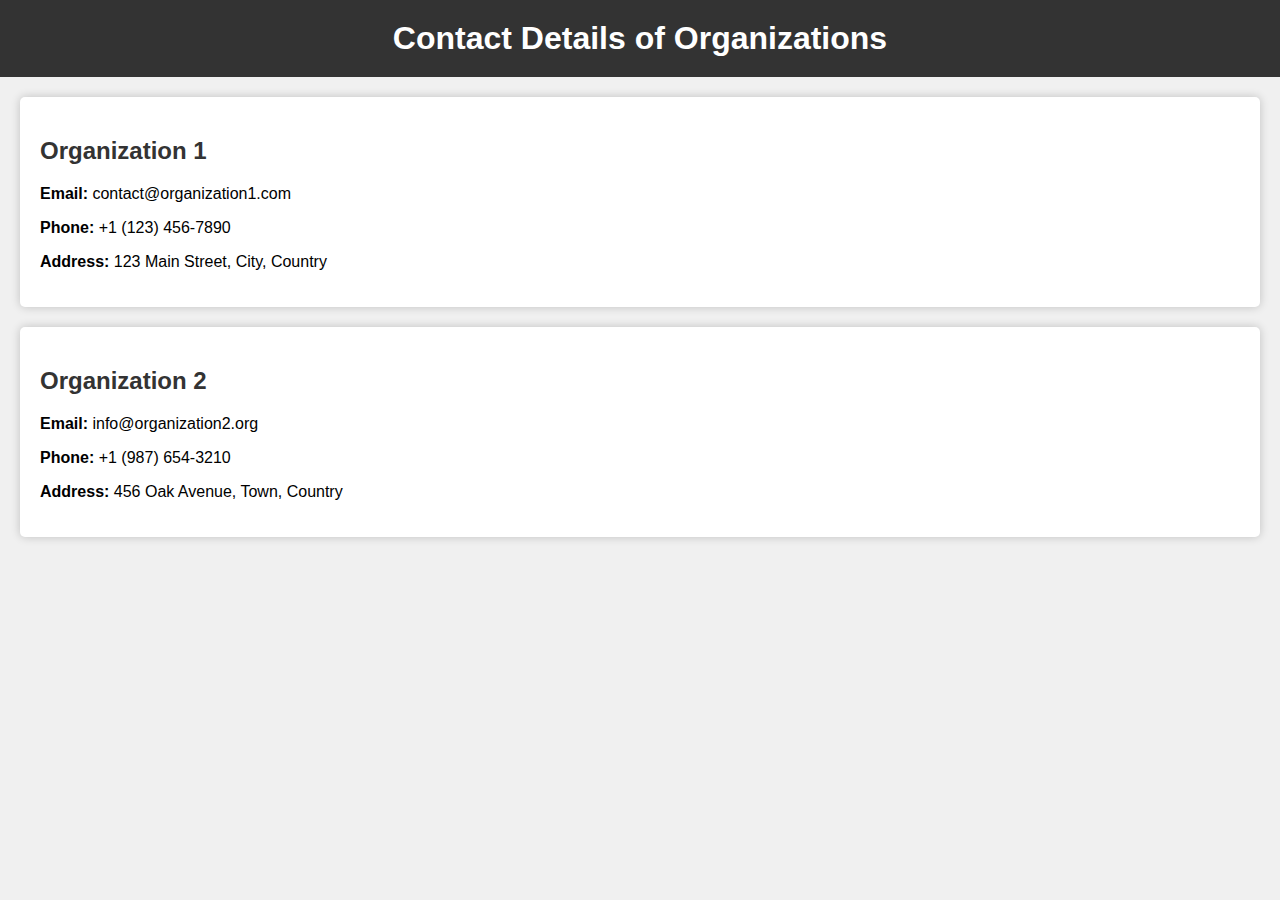
<file: contact.html>
<!DOCTYPE html>
<html lang="en">
<head>
    <meta charset="UTF-8">
    <meta name="viewport" content="width=device-width, initial-scale=1.0">
    <title>Contact Details</title>
    <style>
        body {
            font-family: Arial, sans-serif;
            background-color: #f0f0f0;
            margin: 0;
            padding: 0;
        }
        header {
            background-color: #333;
            color: #fff;
            text-align: center;
            padding: 20px 0;
        }
        h1 {
            margin: 0;
        }
        .organization {
            background-color: #fff;
            margin: 20px;
            padding: 20px;
            border-radius: 5px;
            box-shadow: 0 0 10px rgba(0, 0, 0, 0.2);
        }
        .organization h2 {
            color: #333;
        }
        .contact-info {
            margin: 10px 0;
        }
    </style>
</head>
<body>
    <header>
        <h1>Contact Details of Organizations</h1>
    </header>
    <div class="organization">
        <h2>Organization 1</h2>
        <div class="contact-info">
            <p><strong>Email:</strong> contact@organization1.com</p>
            <p><strong>Phone:</strong> +1 (123) 456-7890</p>
            <p><strong>Address:</strong> 123 Main Street, City, Country</p>
        </div>
    </div>
    <div class="organization">
        <h2>Organization 2</h2>
        <div class="contact-info">
            <p><strong>Email:</strong> info@organization2.org</p>
            <p><strong>Phone:</strong> +1 (987) 654-3210</p>
            <p><strong>Address:</strong> 456 Oak Avenue, Town, Country</p>
        </div>
    </div>
    <!-- Add more organizations and their contact details here -->
</body>
</html>
</file>
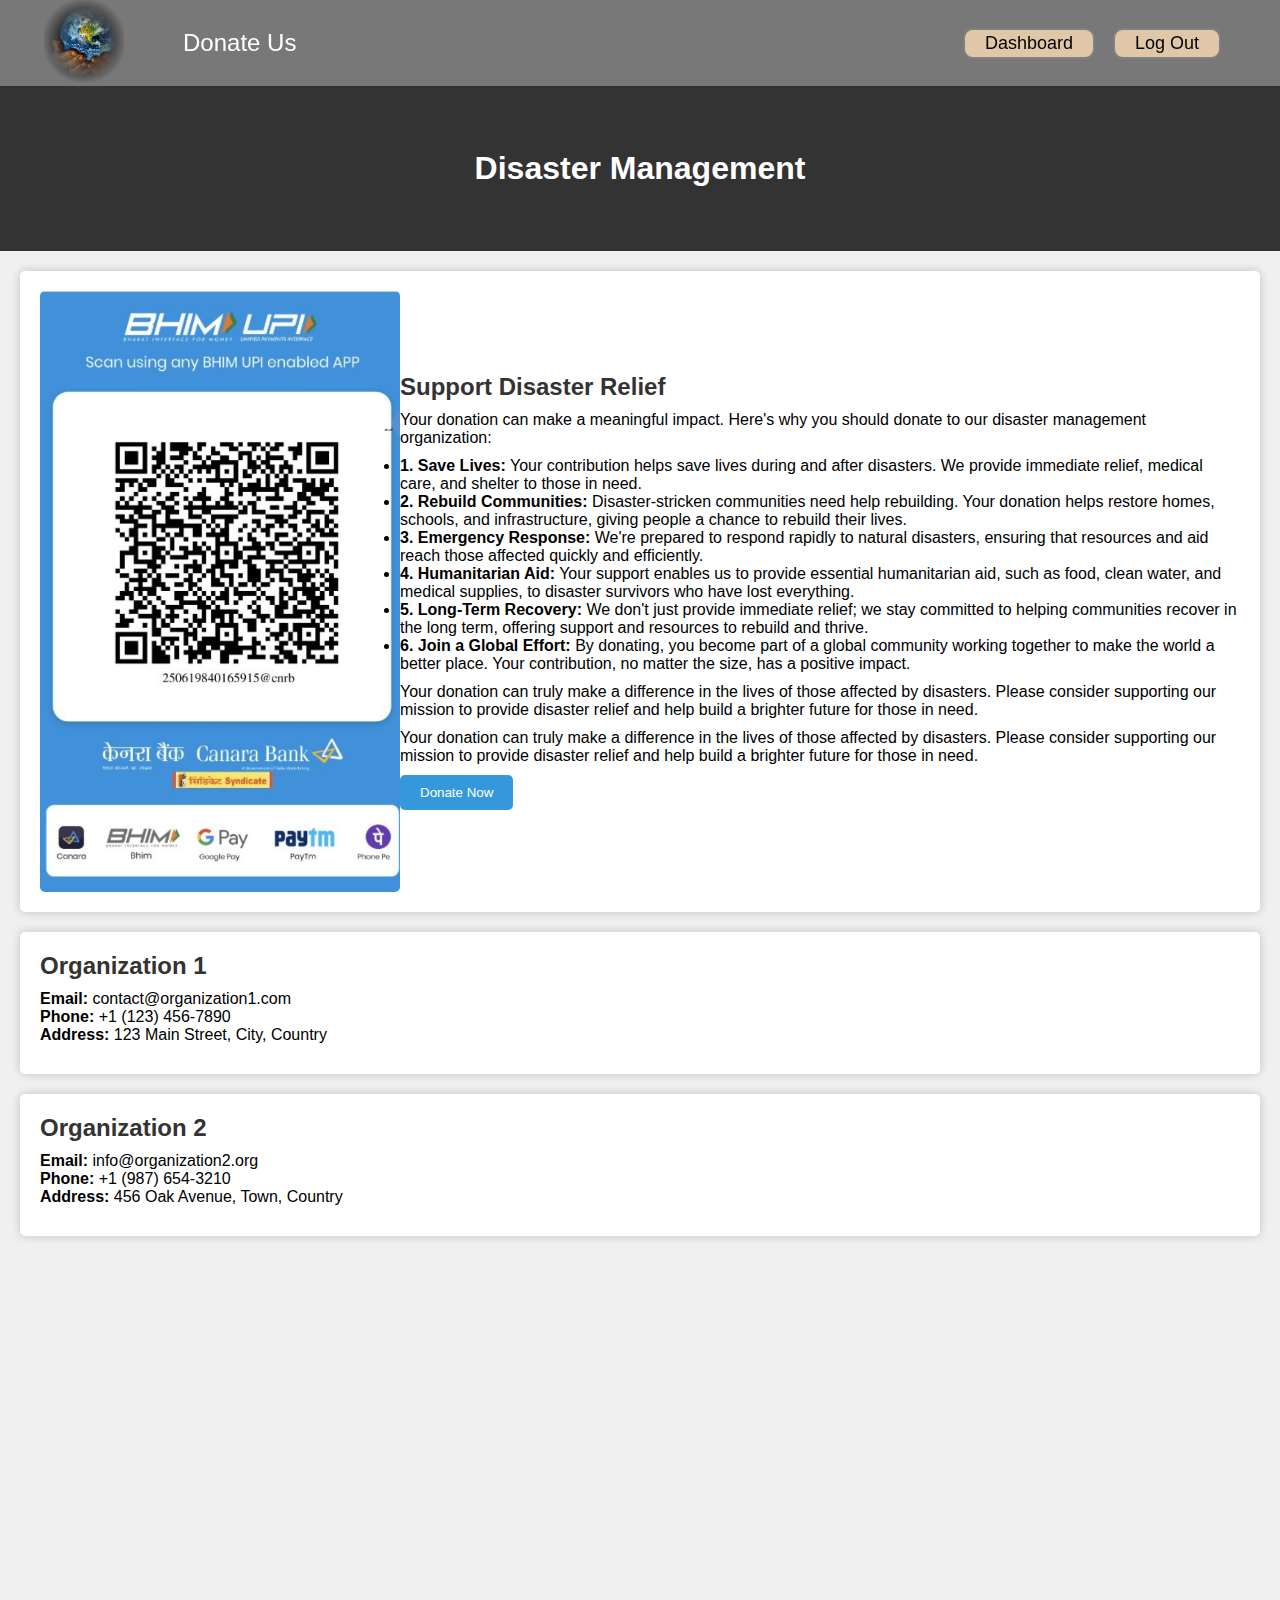
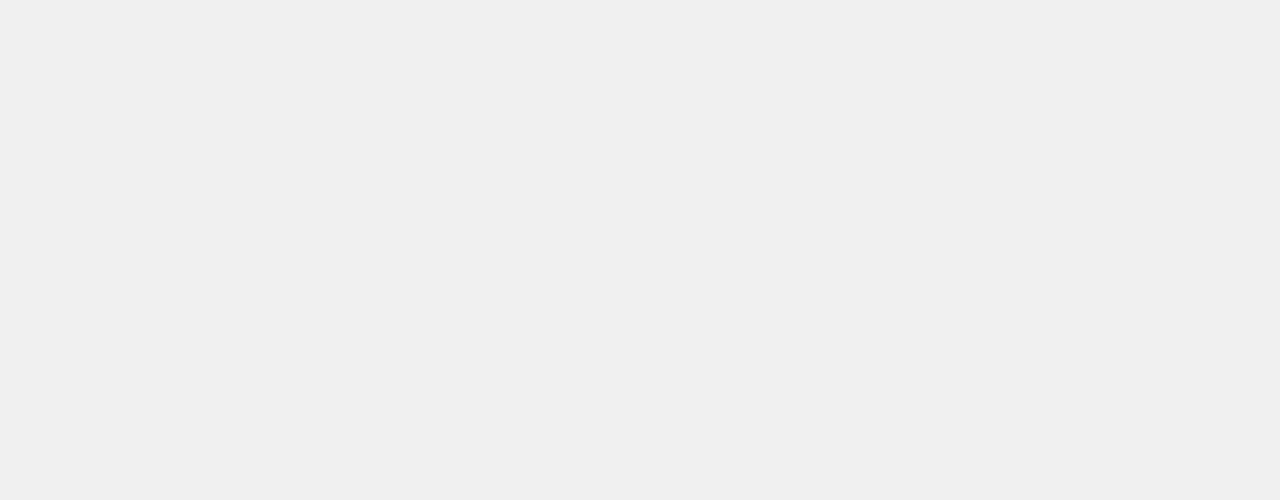
<file: donation.html>
<!DOCTYPE html>
<html lang="en">
<head>
    <meta charset="UTF-8">
    <meta name="viewport" content="width=device-width, initial-scale=1.0">
    <title>Disaster Relief - Donate</title>
    <style>
       * {
    margin: 0;
    padding: 0;
}
html{
    scroll-behavior: smooth;
}

body {
    background-color: #f0dfc85e;
    height: 2100px;
}
#navbar {
    display: flex;
    align-items: center;
    /* justify-content: center; */
    position: sticky;
    top: 0px;
    font-family: 'Ubuntu', sans-serif;
}
#navbar::before {
    content: "";
    background-color: black;
    position: absolute;
    height: 100%;
    width: 100%;
    top: 0px;
    left: 0px;
    z-index: -1;
    opacity: 0.5;
}

/* Navigation Bar: Logo Image  */
#logo {
    margin: 7px 18px;
}

#logo img {
    /* display: flex;
    transition: all 1s ease-in-out ; */
    width: 80px;
    margin: -29px 0px;
    padding: 22px 26px;
}

/* Navigation Bar: Logo Image  */
#navbar ul {
    display: flex;
}
#navbar ul li {
    list-style: none;
    font-size: 1.5rem;
}
#navbar ul li a {
    color: rgb(255, 255, 255);
    display: block;
    padding: 4px 15px;
    border-radius: 20px;
    text-decoration: none;  
}
#navbar ul li a:hover{
    color: rgb(0, 0, 0);
    /* padding: 4px 10px; */
    background-color: rgb(223, 199, 168);
}
.btn1 {
    margin: 6px 9px;
    background-color: rgb(223, 199, 168);
    color: rgb(0, 0, 0);
    padding: 3px 20px;
    border: 2px solid grey;
    border-radius: 10px;
    font-size: 18px;
    cursor: pointer;
    font-family: 'Ubuntu', sans-serif;
}
.btn1:hover {
    background-color: rgb(228 225 220 / 50%);
    color: white;
}
.btn2 {
    margin: 6px 9px;
    background-color: rgb(223, 199, 168);
    color: rgb(0, 0, 0);
    padding: 3px 20px;
    border: 2px solid grey;
    border-radius: 10px;
    font-size: 18px;
    cursor: pointer;
    font-family: 'Ubuntu', sans-serif;
}
.btn2:hover {
    background-color: rgb(228 225 220 / 50%);
    color: white;
}


/* Button part  */
.btn {
    padding: 6px 20px;
    background-color: rgb(227 96 2 / 89%);
    color: white;
    border: 3px solid rgb(255, 106, 0);
    margin: 47px;
    font-size: 1.5rem;
    border-radius: 12px;
    cursor: pointer;
}
.btn:hover{
    border: 3px solid white;
    background-color: burlywood;
    color: black;
}
.login {
    display: flex;
    position: absolute;
    right: 50px;
    top: 22px;
}
        body {
            font-family: Arial, sans-serif;
            background-color: #f0f0f0;
            margin: 0;
            padding: 0;
        }
        header {
            background-color: #333;
            color: #fff;
            text-align: center;
            padding: 5% 0;
        }
        h1 {
            margin: 0;
        }
        .organization {
            background-color: #fff;
            margin: 20px;
            padding: 20px;
            border-radius: 5px;
            box-shadow: 0 0 10px rgba(0, 0, 0, 0.2);
        }
        .organization h2 {
            color: #333;
        }
        .contact-info {
            margin: 10px 0;
        }
        .donation {
            background-color: #fff;
            margin: 20px;
            padding: 20px;
            border-radius: 5px;
            box-shadow: 0 0 10px rgba(0, 0, 0, 0.2);
            display: flex; /* Set to flex container */
            align-items: center; /* Align items vertically */
        }
        .donation h2 {
            color: #333;
        }
        .donation p {
            margin: 10px 0;
        }
        .donate-button {
            background-color: #3498db;
            color: #fff;
            border: none;
            padding: 10px 20px;
            border-radius: 5px;
            cursor: pointer;
            margin-right: 20px; /* Add right margin */
        }
        .image-container {
            flex: 0 0 30%; /* Set the image container width */
        }
        .image-container img {
            max-width: 100%;
            height: auto;
            display: block;
            border-radius: 5px;
        }
    </style>
</head>
<body>
    <nav id="navbar">
        <div id="logo">
            <img src="pngwing.com (3).png" alt="myonlinemeal.com">
        </div>
        <ul>
            <li class="item"><a href="#home">Donate Us</a></li>
            <!-- <li class="item"><a href="#services-container">History</a></li>
            <li class="item"><a href="#client-container">What to do?</a></li> -->
            <!--<li class="item"><a href="#client-section">Tutorials</a></li>-->
            <!-- <li class="item"><a></a></li> -->
        </ul>
        <div class="login">
            <!-- right box for buttons -->
            <a href="index.html"><div><button class="btn2">Dashboard</button></div></button> </a>
            <a href="popup2.html"><div><button class="btn1">Log Out</button></div></button> </a>
        </div>
    </nav>
    <header>
        <h1>Disaster Management </h1>
    </header>
    <div class="donation">
        <div class="image-container">
            <img src="World Art Day (Poster).jpg" alt="Donate Image Placeholder">
        </div>
        <div>
            <h2>Support Disaster Relief</h2>
            <p>Your donation can make a meaningful impact. Here's why you should donate to our disaster management organization:</p>
            <ul>
                <!--<li><strong>1. Save Lives:</strong> Your contribution helps save lives during and after disasters. We provide immediate relief, medical care, and shelter to those in need.</li>-->
                <!-- Other list items -->
                <li><strong>1. Save Lives:</strong> Your contribution helps save lives during and after disasters. We provide immediate relief, medical care, and shelter to those in need.</li>
                <li><strong>2. Rebuild Communities:</strong> Disaster-stricken communities need help rebuilding. Your donation helps restore homes, schools, and infrastructure, giving people a chance to rebuild their lives.</li>
                <li><strong>3. Emergency Response:</strong> We're prepared to respond rapidly to natural disasters, ensuring that resources and aid reach those affected quickly and efficiently.</li>
                <li><strong>4. Humanitarian Aid:</strong> Your support enables us to provide essential humanitarian aid, such as food, clean water, and medical supplies, to disaster survivors who have lost everything.</li>
                <li><strong>5. Long-Term Recovery:</strong> We don't just provide immediate relief; we stay committed to helping communities recover in the long term, offering support and resources to rebuild and thrive.</li>
                <li><strong>6. Join a Global Effort:</strong> By donating, you become part of a global community working together to make the world a better place. Your contribution, no matter the size, has a positive impact.</li>
            </ul>
            <p>Your donation can truly make a difference in the lives of those affected by disasters. Please consider supporting our mission to provide disaster relief and help build a brighter future for those in need.</p>
    
            </ul>
            <p>Your donation can truly make a difference in the lives of those affected by disasters. Please consider supporting our mission to provide disaster relief and help build a brighter future for those in need.</p>
            <button class="donate-button">Donate Now</button>
        </div>
    </div>
    <div class="organization">
        <h2>Organization 1</h2>
        <div class="contact-info">
            <p><strong>Email:</strong> contact@organization1.com</p>
            <p><strong>Phone:</strong> +1 (123) 456-7890</p>
            <p><strong>Address:</strong> 123 Main Street, City, Country</p>
        </div>

        <!-- Contact info for Organization 1 -->
    </div>
    <div class="organization">
        <h2>Organization 2</h2>
        <div class="contact-info">
            <p><strong>Email:</strong> info@organization2.org</p>
            <p><strong>Phone:</strong> +1 (987) 654-3210</p>
            <p><strong>Address:</strong> 456 Oak Avenue, Town, Country</p>
        </div>

        <!-- Contact info for Organization 2 -->
    </div>
</body>
</html>
</file>
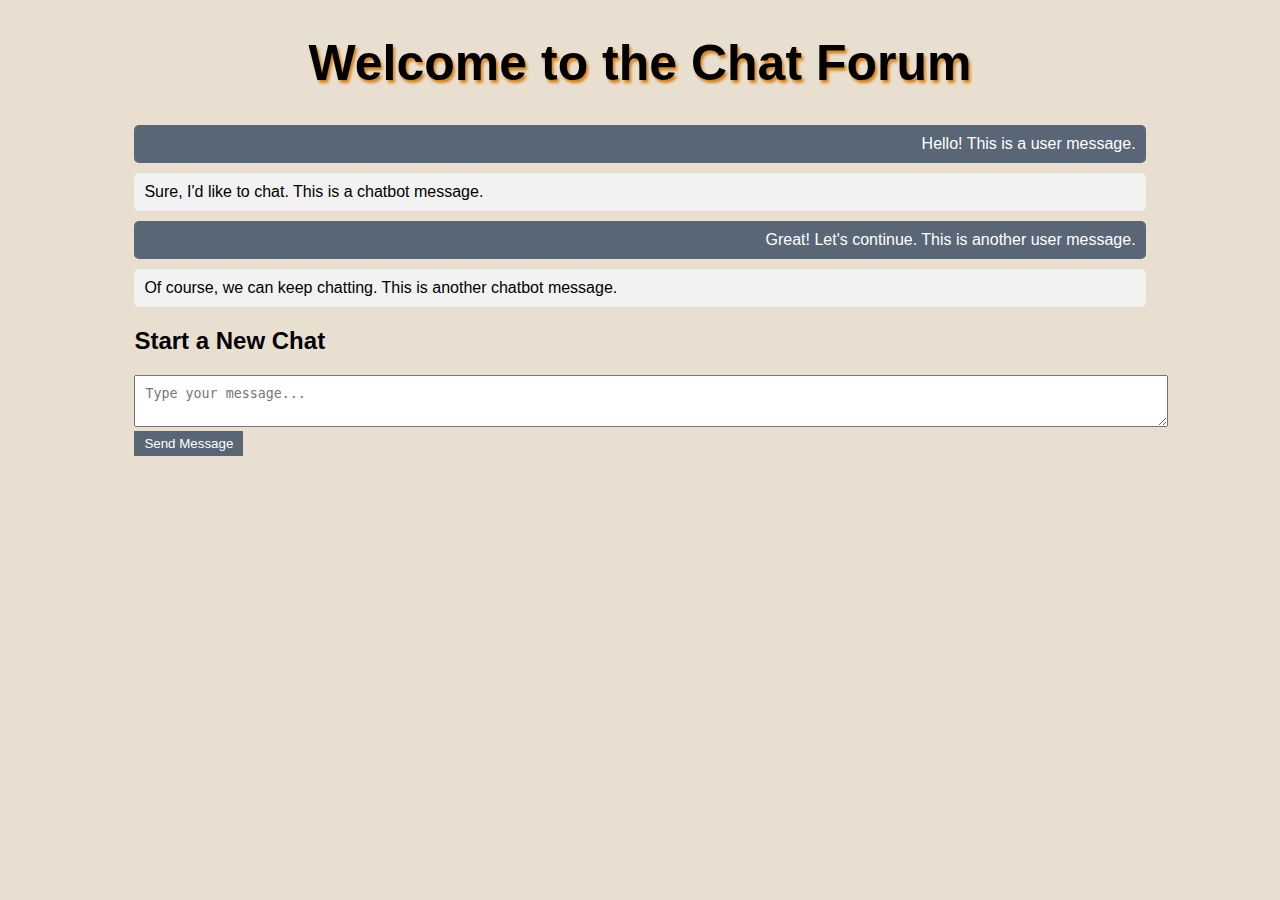
<file: forum.html>
<!DOCTYPE html>
<html>
<head>
    <link rel="stylesheet" href="forum.css">

    <title>Chat Forum</title>
    <style>
        body {
            font-family: Arial, sans-serif;
        }

        .chat-container {
            width: 80%;
            margin: 0 auto;
        }

        .message {
            border-radius: 5px;
            padding: 10px;
            margin: 10px 0;
        }

        .user-message {
            background-color: #394c60d1;
            color: white;
            text-align: right;
        }

        .chatbot-message {
            background-color: #f2f2f2;
        }

        .button {
            background-color: #394c60d1;
            color: white;
            border: none;
            padding: 5px 10px;
            cursor: pointer;
        }

        .message-input {
            width: 100%;
            padding: 10px;
        }
    </style>
</head>
<body>
    
    <div class="chat-container">
        <h1>Welcome to the Chat Forum</h1>
        
        <div class="message user-message">
            Hello! This is a user message.
        </div>
        
        <div class="message chatbot-message">
            Sure, I'd like to chat. This is a chatbot message.
        </div>

        <div class="message user-message">
            Great! Let's continue. This is another user message.
        </div>
        
        <div class="message chatbot-message">
            Of course, we can keep chatting. This is another chatbot message.
        </div>
        
        <h2>Start a New Chat</h2>
        <form id="message-form">
            <textarea class="message-input" id="message-content-input" placeholder="Type your message..." required></textarea><br>
            <button class="button" type="submit">Send Message</button>
        </form>
    </div>

    <script>
        // Handle form submission
        document.getElementById('message-form').addEventListener('submit', function (e) {
            e.preventDefault();

            const content = document.getElementById('message-content-input').value;
            
            // Determine whether the message is a user message or chatbot message based on the current class
            const isUserMessage = document.querySelector('.message.user-message:last-child');

            const message = document.createElement('div');
            message.className = isUserMessage ? 'message chatbot-message' : 'message user-message';
            message.innerText = content;

            document.querySelector('.chat-container').appendChild(message);

            // Clear form input
            document.getElementById('message-content-input').value = '';
        });
    </script>
</body>
</html>
</file>
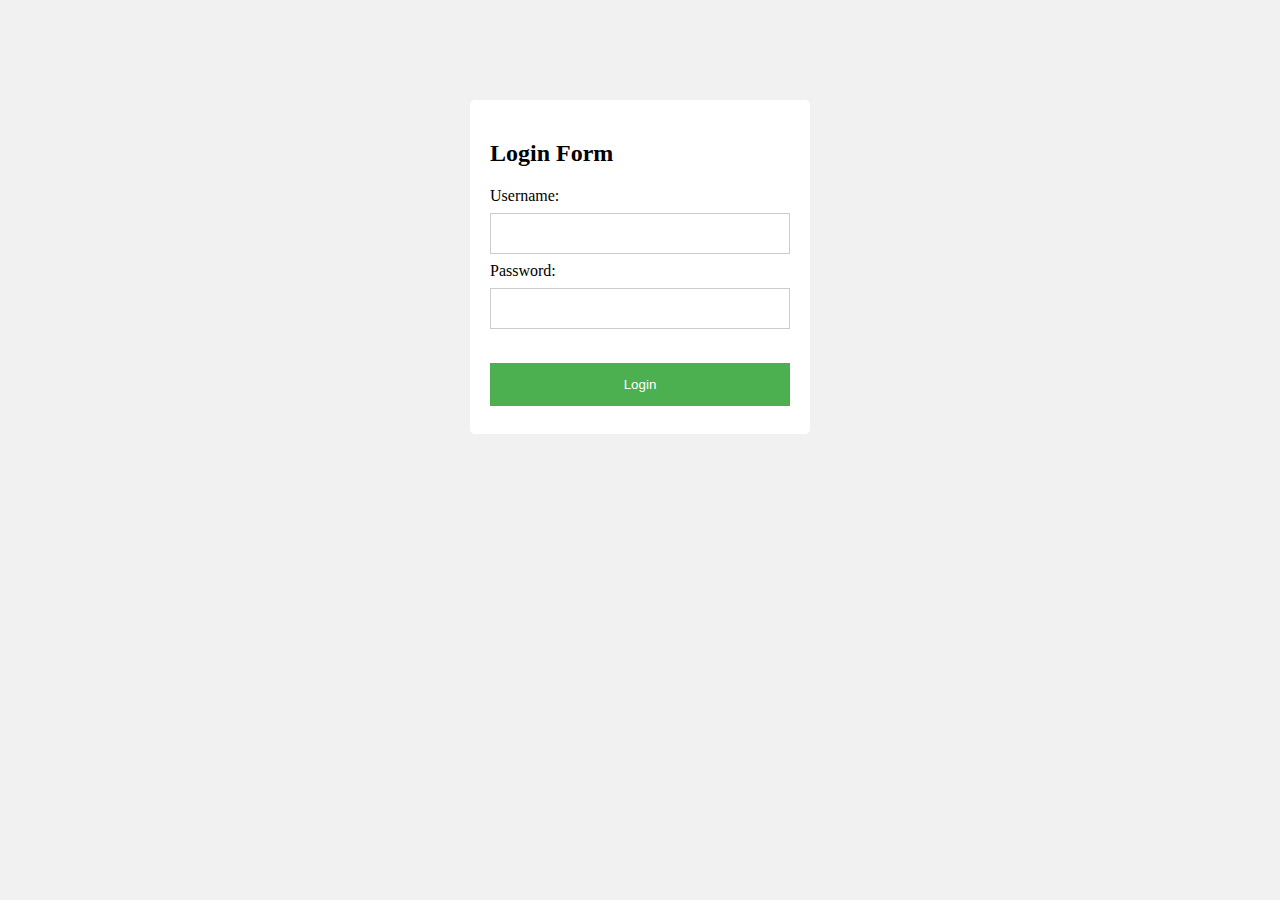
<file: popup.html>
<!DOCTYPE html>
<html>
<head>
	<link rel="stylesheet" href="popup.css">
	<title>Login Form</title>
	<style type="text/css">
		body{
			background-color: #f1f1f1;
		}
		form{
			background-color: white;
			width: 300px;
			padding: 20px;
			border-radius: 5px;
			margin: auto;
			margin-top: 100px;
		}
		input[type=text], input[type=password]{
			width: 100%;
			padding: 12px 20px;
			margin: 8px 0;
			display: inline-block;
			border: 1px solid #ccc;
			box-sizing: border-box;
		}
		button{
			background-color: #4CAF50;
			color: white;
			padding: 14px 20px;
			margin: 8px 0;
			border: none;
			cursor: pointer;
			width: 100%;
		}
		button:hover{
			opacity: 0.8;
		}
	</style>
</head>
<body>
<form>
<h2>Login Form</h2>
<label for="username">Username:</label><br>
<input type="text" id="username" name="username"><br>
<label for="password">Password:</label><br>
<input type="password" id="password" name="password"><br><br>
<a href="index.html"><button type="button" >Login</button> </a>
</form>

</body>
</html>
</file>
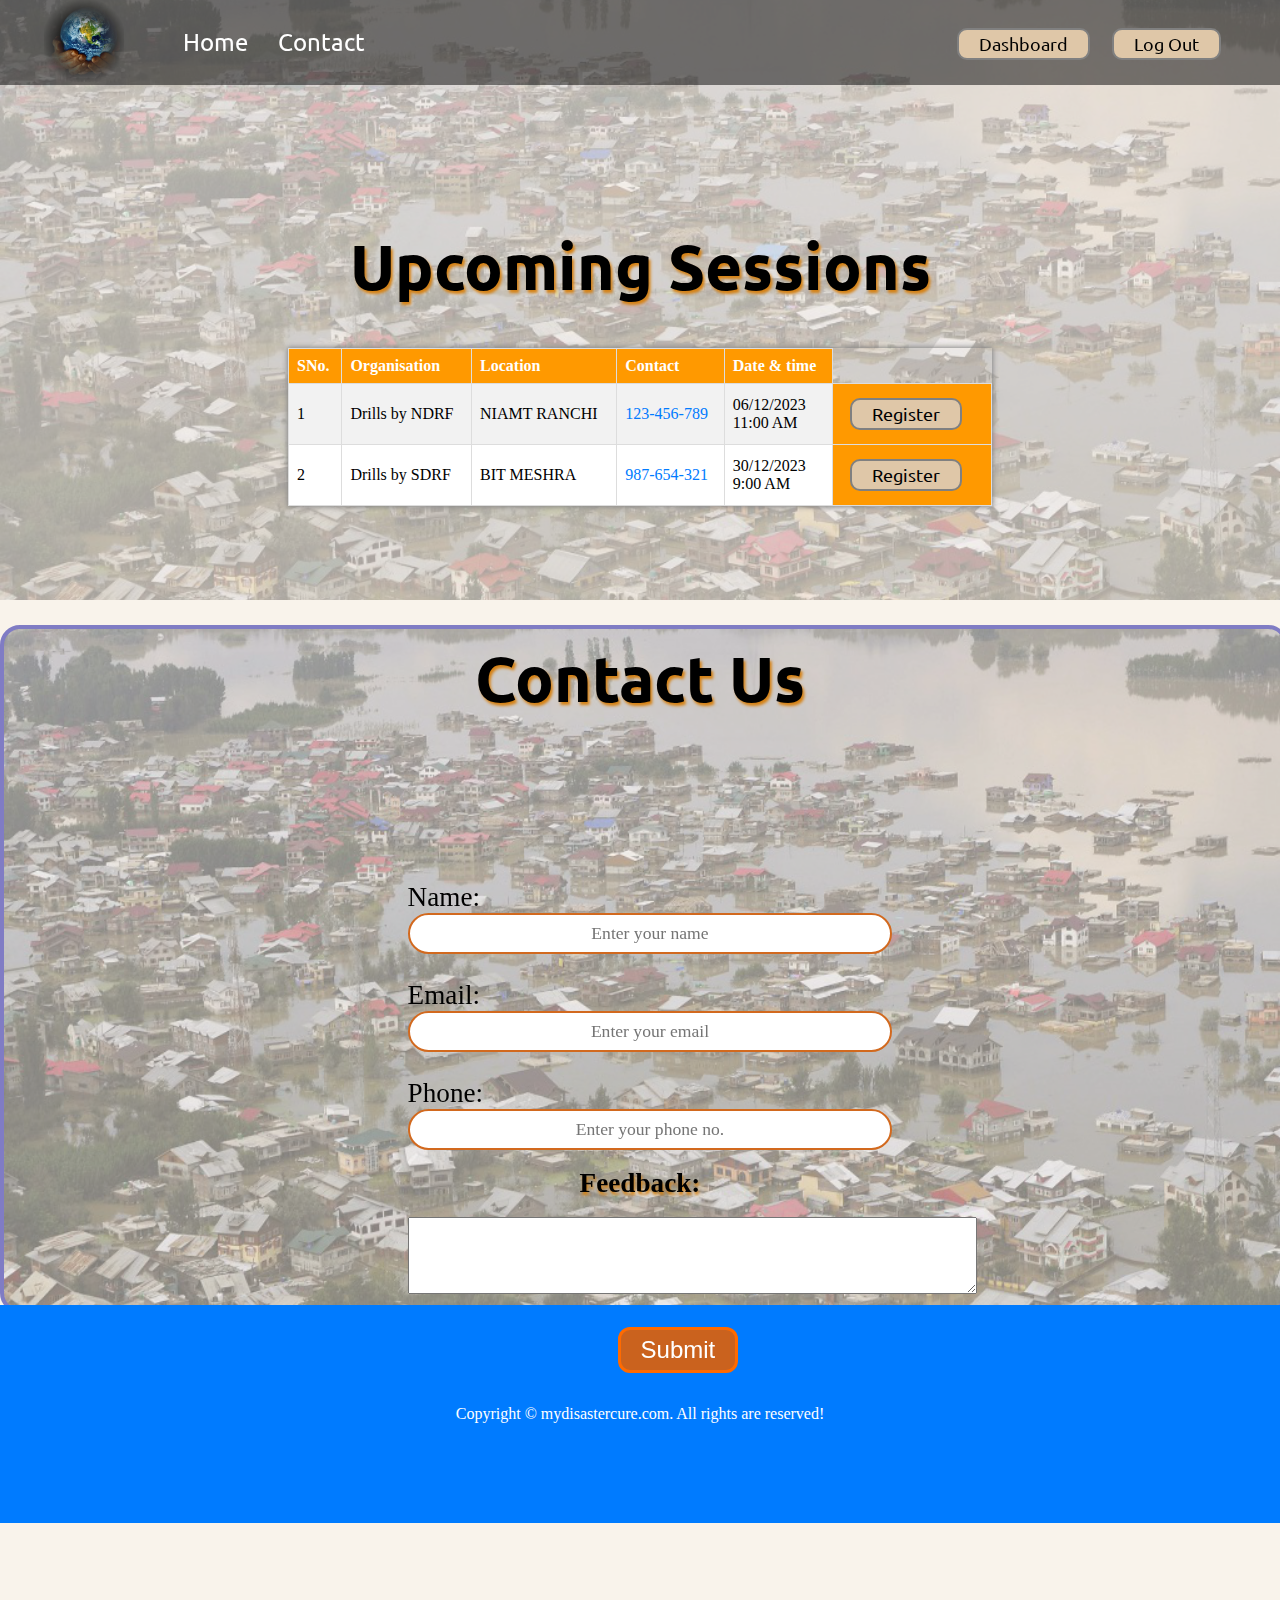
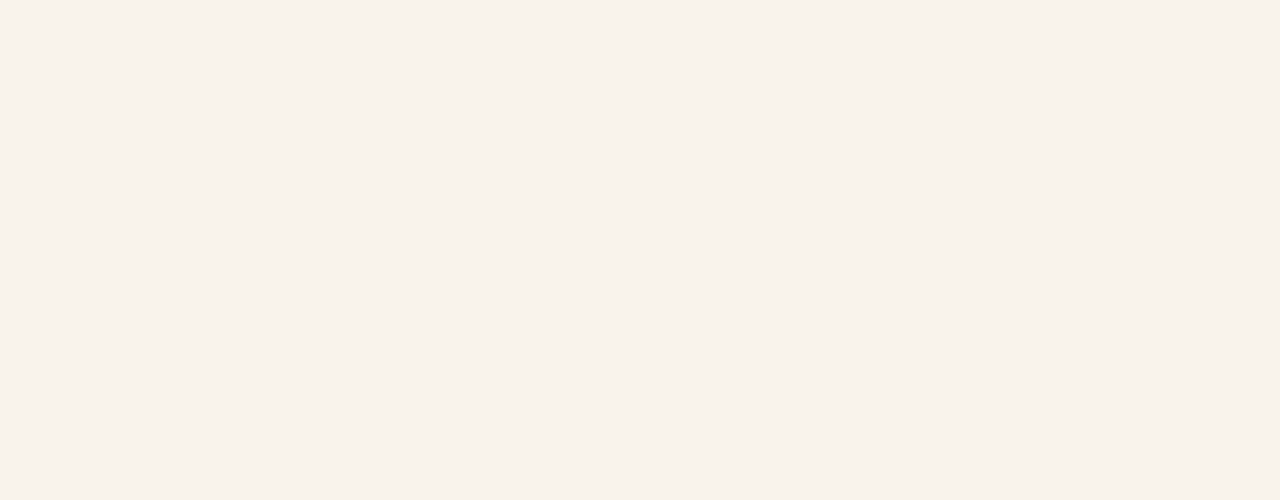
<file: Table.html>
<!DOCTYPE html>
<html lang="en">
<head>
    <meta charset="UTF-8">
    <meta name="viewport" content="width=device-width, initial-scale=1.0">
    <title>Disaster Management in India | mydisastercure.com</title>
    <link rel="stylesheet" href="Table.css">
    <link href="https://fonts.googleapis.com/css2?family=Ubuntu:ital,wght@0,400;1,300&display=swap" rel="stylesheet">
    <link rel="preconnect" href="https://fonts.googleapis.com">
    <link rel="preconnect" href="https://fonts.gstatic.com" crossorigin>
</head>

<body>
    <nav id="navbar">
        <div id="logo">
            <img src="pngwing.com (3).png" alt="mydisastercure.com">
        </div>
        <ul>
            <li class="item"><a href="#home">Home</a></li>
            <li class="item"><a href="#contact">Contact</a></li>
        </ul>
        <div class="login">
            <div>
            <a href="index.html"><div><button class="btn1">Dashboard</button></a>
            <a href="popup2.html"><button class="btn1">Log Out</button></a>
        </div>
        </div>
    </nav>
    <section id="home">
        <h1 class="h-primary">Upcoming Sessions</h1>
        <table class="data-table">
            <tr>
                <th>SNo.</th>
                <th>Organisation</th>
                <th>Location</th>
                <th>Contact</th>
                <th>Date & time</th>
                
            </tr>
            <tr>
                <td>1</td>
                <td>Drills by NDRF</td>
                <td>NIAMT RANCHI</td>
                <td><a href="tel:+123456789">123-456-789</a></td>
                <td>06/12/2023<br>11:00 AM</td>
                <th><button class="btn1">Register</button></th>
            </tr>
            <tr>
                <td>2</td>
                <td>Drills by SDRF</td>
                <td>BIT MESHRA</td>
                <td><a href="tel:+987654321">987-654-321</a></td>
                <td>30/12/2023<br>9:00 AM</td>
                <th><button class="btn1">Register</button></th>
            </tr>
        </table>
    </section>
    <section id="contact">
        <h1 class="h-primary center">Contact Us</h1>
        <div id="contact-box">
            <form action="">
                <div class="form-group">
                    <label for="name">Name:</label>
                    <input type="text" name="name" id="name" placeholder="Enter your name">
                </div>
                <div class="form-group">
                    <label for="email">Email:</label>
                    <input type="email" name="email" id="email" placeholder="Enter your email">
                </div>
                <div class="form-group">
                    <label for="phone">Phone:</label>
                    <input type="tel" name="phone" id="phone" placeholder="Enter your phone no.">
                </div>
                <h4>Feedback:</h4>
                <div class="form-group">
                    <label for="Feedback"> </label>
                    <textarea name="Feedback" id="Feedback" cols="69" rows="5"></textarea>
                </div>
                <button class="btn btn-primary">Submit</button>
            </form>
        </div>
    </section>
    <footer>
        <div class="center">
            Copyright &copy; mydisastercure.com. All rights are reserved!
        </div>
    </footer>
</body>
</html>
</file>
<file: forum.css>
body {
    font-family: Arial, sans-serif;
    background-color: rgba(204, 179, 145, 0.425);
}
body h1{
    color: rgb(0, 0, 0);
    text-shadow: 2px 3px 3px rgb(214, 130, 20);
    font-size: 50px;
    text-align: center;
}

.chat-container {
    width: 80%;
    margin: 0 auto;
    /* border: 3px #f0160bbe; */
    
}

.message {
    border-radius: 5px;
    padding: 10px;
    margin: 10px 0;
    background-color: burlywood;
}

.user-message {
    /* background-color: #007bff; */
    /* color: white; */
    text-align: right;
}

.chatbot-message {
    background-color: #f2f2f2;
}

.button {
    /* background-color: #007bff; */
    /* color: white; */
    border: none;
    padding: 5px 10px;
    cursor: pointer;
}

.message-input {
    width: 100%;
    padding: 10px;
}
</file>
<file: popup.css>
.popup {
    display: none;
    position: fixed;
    top: 0;
    left: 0;
    width: 100%;
    height: 100%;
    background-color: rgba(0, 0, 0, 0.7);
    display: flex;
    justify-content: center;
    align-items: center;
}

.popup-content {
    background-color: #fff;
    padding: 20px;
    border-radius: 5px;
    position: relative;
    text-align: center;
}

.close {
    position: absolute;
    top: 10px;
    right: 10px;
    cursor: pointer;
}
</file>
<file: Table.css>
/* CSS Reset  */
* {
    margin: 0;
    padding: 0;
}
html{
    scroll-behavior: smooth;
}
body {
    background-color: #f0dfc85e;
    height: 2100px;
}
/* Navbar Styles */
#navbar {
    display: flex;
    align-items: center;
    /* justify-content: center; */
    position: sticky;
    top: 0px;
    font-family: 'Ubuntu', sans-serif;
}
#navbar::before {
    content: "";
    background-color: black;
    position: absolute;
    height: 100%;
    width: 100%;
    top: 0px;
    left: 0px;
    z-index: -1;
    opacity: 0.5;
}
/* Navigation Bar: Logo Image  */
#logo {
    margin: 7px 18px;
}

#logo img {
    /* display: flex;
    transition: all 1s ease-in-out ; */
    width: 80px;
    margin: -29px 0px;
    padding: 22px 26px;
}

#navbar ul {
    display: flex;
}
#navbar ul li {
    list-style: none;
    font-size: 1.5rem;
}

#navbar ul li a {
    color: rgb(255, 255, 255);
    display: block;
    padding: 4px 15px;
    border-radius: 20px;
    text-decoration: none;  
}
#navbar ul li a:hover{
    color: rgb(0, 0, 0);
    /* padding: 4px 10px; */
    background-color: rgb(223, 199, 168);
}

/* Button part  */

.login {
    display: flex;
    position: absolute;
    right: 50px;
    top: 22px;
}
.btn1 {
    margin: 6px 9px;
    background-color: rgb(223, 199, 168);
    color: rgb(0, 0, 0);
    padding: 3px 20px;
    border: 2px solid grey;
    border-radius: 10px;
    font-size: 18px;
    cursor: pointer;
    font-family: 'Ubuntu', sans-serif;
}
.btn1:hover {
    background-color: rgb(228 225 220 / 50%);
    color: white;
}
.btn {
    padding: 6px 20px;
    background-color: rgb(227 96 2 / 89%);
    color: white;
    border: 3px solid rgb(255, 106, 0);
    margin: 47px;
    font-size: 1.5rem;
    border-radius: 12px;
    cursor: pointer;
}
.btn:hover{
    border: 3px solid white;
    background-color: burlywood;
    color: black;
}
#home {
    display: flex;
    flex-direction: column;
    padding: 60px 200px;
    align-items: center;
    justify-content: center;
    height: 400px;
}
#home::before {
    content: "";
    background: url(../Flood.png) no-repeat center center/cover;
    position: absolute;
    height: 100%;
    width: 100%;
    top: 0px;
    left: 0px;
    height: 600px;
    z-index: -1;
    opacity: 0.35;
}
#home h1 {
    color: rgb(0, 0, 0);
    text-align: center;
    font-family: 'Ubuntu', sans-serif;
    text-shadow: 2px 3px 3px rgb(214, 130, 20);

    margin: 30px 30px;
}
#home p {
    font-family: 'Bree Serif', serif;
    color: rgb(0, 0, 0);
    text-align: center;
    font-size: 1.7rem;
    background-color: #fbecdbab;
    border-radius: 40px;
    padding: 18px 20px;
}
/* Section Styles */
h1.h-primary {
    text-align: center;
    margin: 20px 0;
}

/* Table Styles */
.data-table {
    width: 80%;
    margin: 0 auto;
    border-collapse: collapse;
    box-shadow: 0px 0px 5px 1px #888888;
}

.data-table th, .data-table td {
    border: 1px solid #dddddd;
    padding: 8px;
    text-align: left;
}

.data-table th {
    background-color: #ff9900;
    color: white;
}

.data-table tr:nth-child(even) {
    background-color: #f2f2f2;
}

.data-table tr:nth-child(odd) {
    background-color: #ffffff;
}

.data-table a {
    text-decoration: none;
    color: #007bff;
}

.data-table a:hover {
    text-decoration: underline;
}

/* Contact Form Styles */
/* Contact section  */
#contact{
    position: relative;
    height: 680px;
    /* z-index: -1; */
  
}

#contact::before{
    content: '';
    position: absolute;
    width: 100%;
    height: 85%;
    /* height: 100px; */
    background: url(../Flood.png) no-repeat center center/cover;
    height: 680px;
    z-index: -1;
    opacity: 0.5;
    border-radius: 20px;
    border: 4px solid rgb(9, 7, 158);


}
#contact-box{
    display: flex;
    justify-content: center;
    align-items: center;
    padding: 100px 0px;
    margin: 34px ;
}
#contact-box input,
#content-box textarea{
    width: 100%;
    padding: 0.5rem;
    border-radius: 1.3rem;
    font-size: 1.1rem;
    border: 2px solid chocolate;  
    font-family: 'Bree Serif', serif;
    text-align: center;
}
#contact-box form{
   width: 40%;
   
}
#contact-box label{
  font-size: 1.7rem;
}
.form-group{
    padding: 8px 10px; 
}
#contact-box button{
    margin: 8px 220px;
}
#contact-box h4{
    /* margin: 8px 220px; */
    text-align: center;
    font-size: 1.7rem;
    text-shadow: 1px 3px 3px rgb(214, 130, 20);   
}


.form-group {
    margin: 10px 0;
}

.center {
    text-align: center;
}

/* Footer Styles */
footer {
    background-color: #007bff;
    color: white;
    text-align: center;
    padding: 100px 0;
}
/* Utility Classes  */
.h-primary {
    font-size: 4rem;
    padding: 12px;
    text-shadow: 2px 3px 3px rgb(214, 130, 20);
    font-family: 'Ubuntu', sans-serif;
}
.h-secondary {
    text-shadow: 2px 1px 3px rgb(214, 130, 20);
    font-size: 3rem;
    padding: 12px;
    /* text-shadow: 2px 3px 3px rgb(214, 130, 20); */
}
.center {
    text-align: center;
}
</file>
